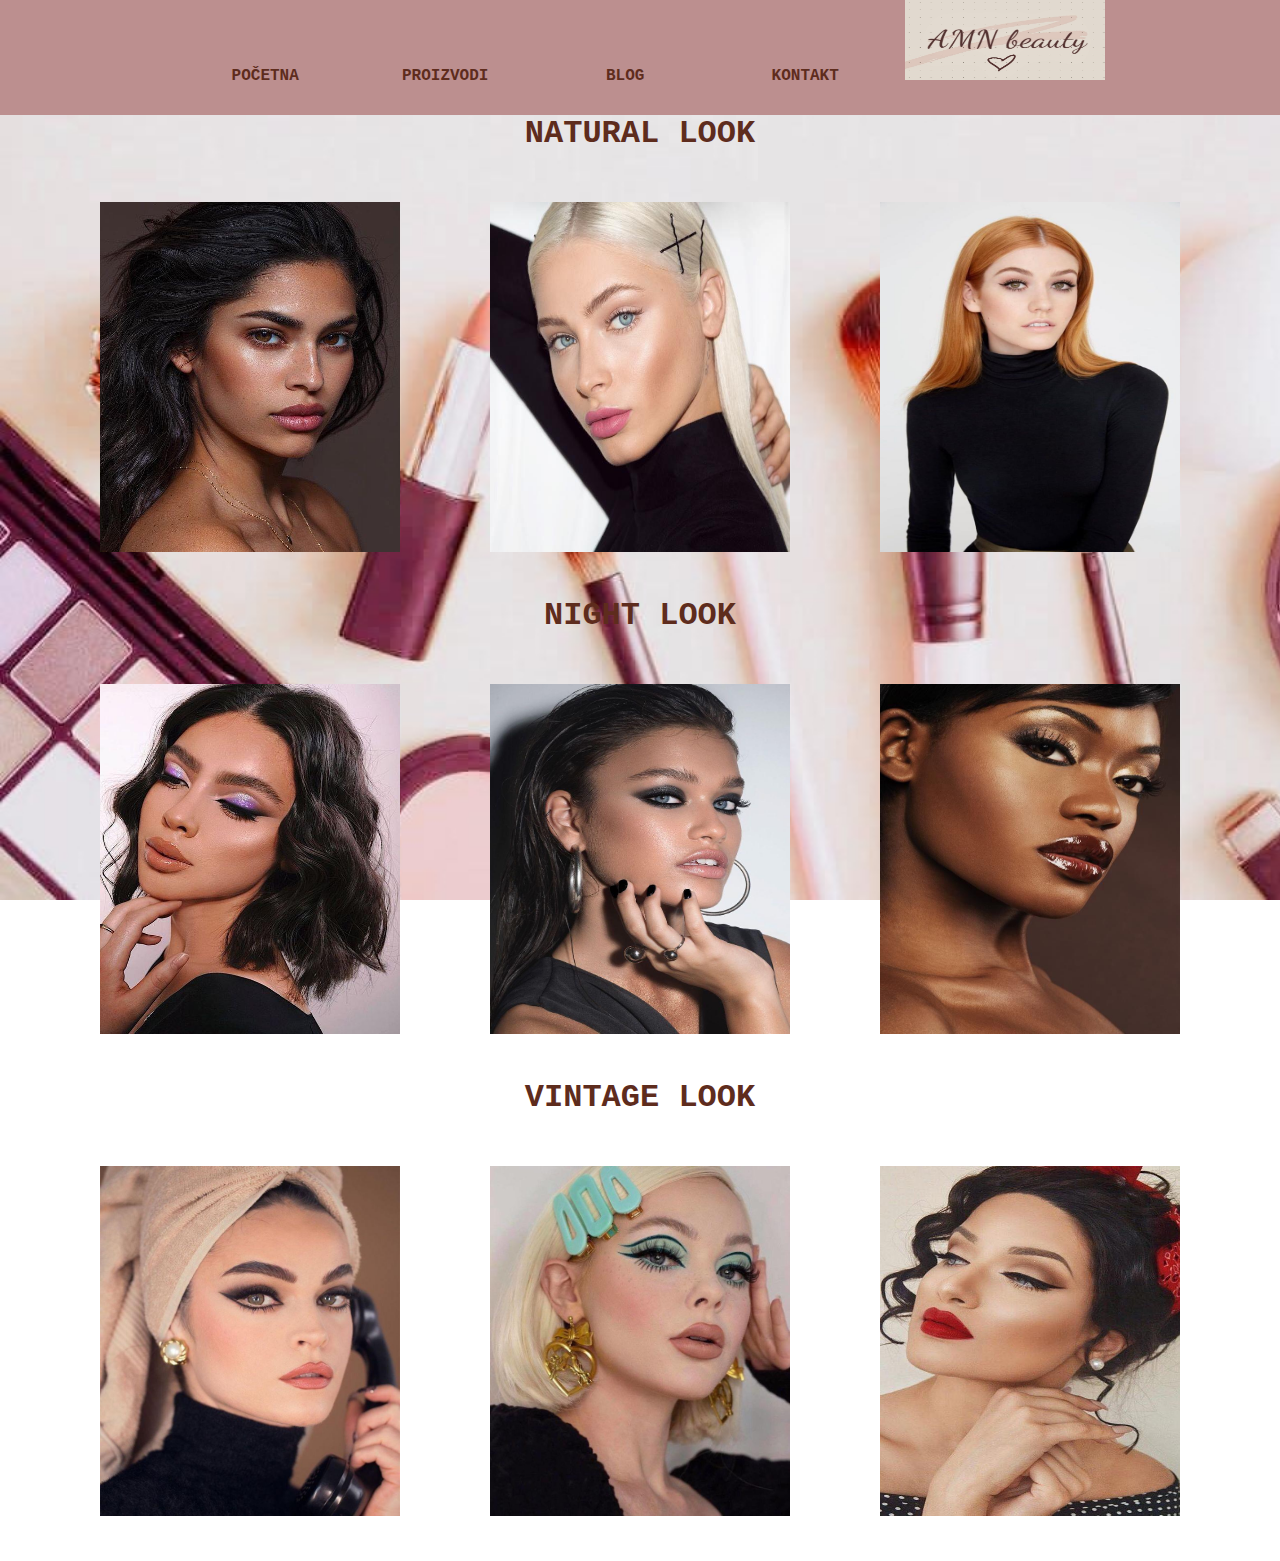
<file: AMNnovi/blog.html>
<!DOCTYPE html>
<html lang="en">
<head>
    <meta charset="UTF-8">
    <meta name="viewport" content="width=device-width, initial-scale=1.0">
    <title>Blog</title>
    <link rel="stylesheet" type="text/css" href="style.css">
    <link rel="stylesheet" type="text/css" href="styleblog.css">
    <link rel="shortcut icon" type="image/x-icon" href="slike/icon.jpeg">

    <link rel="stylesheet" href="css/jquery.fancybox.min.css">
    <script src="https://code.jquery.com/jquery-3.5.1.min.js"></script>
    
</head>
<body>

    <script src="script/jquery.fancybox.min.js"></script>

    <div class="meni">
        <ul>
            <li ><a href="index.html">Početna</a></li>
            <li> <a href="proizvodi.html"> Proizvodi</a>
            <div class="podmeni">
                <ul>
                   <a href="proizvodi.html#licee"> <li>Lice</li></a>
                  <a href="proizvodi.html#ocii"> <li>Oči</li></a>
                  <a href="proizvodi.html#usnee">  <li>Usne</li></a>
                    
                </ul>
    
            </div></li>
            <li><a href="blog.html">Blog</a></li>
            <li><a href="kontakt.html">Kontakt</a></li>
            
        </ul>
        <img src="slike/logo.jpeg">
    </div>
    
    <h1 class="naslovi"> Natural look</h1>
    <div id="natural">
        <a data-fancybox="gallery" href="slike/slika1.jpeg"><img src="slike/slika1.jpeg" height="350" width="300"></a>
        <a data-fancybox="gallery" href="slike/slika2.jpeg"><img src="slike/slika2.jpeg" height="350" width="300"></a>
        <a data-fancybox="gallery" href="slike/slika3.jpeg"><img src="slike/slika3.jpeg" height="350" width="300"></a>
        
    
    </div> 
    
    <h1 class="naslovi">Night look</h1>
    <div id="night">
        <a data-fancybox="gallery" href="slike/slika4.jpeg"><img src="slike/slika4.jpeg" height="350" width="300"></a>
        <a data-fancybox="gallery" href="slike/slika5.jpeg"><img src="slike/slika5.jpeg" height="350" width="300"></a>
        <a data-fancybox="gallery" href="slike/slika6.jpeg"><img src="slike/slika6.jpeg" height="350" width="300"></a>
        
        
    </div>

    <h1 class="naslovi">Vintage look</h1>
    <div id="vintage">
        <a data-fancybox="gallery" href="slike/slika7.jpeg"><img src="slike/slika7.jpeg" height="350" width="300"></a>
        <a data-fancybox="gallery" href="slike/slika8.jpeg"><img src="slike/slika8.jpeg" height="350" width="300"></a>
        <a data-fancybox="gallery" href="slike/slika9.jpeg"><img src="slike/slika9.jpeg" height="350" width="300"></a>
        
  
    </div>

</body>
</html>
</file>
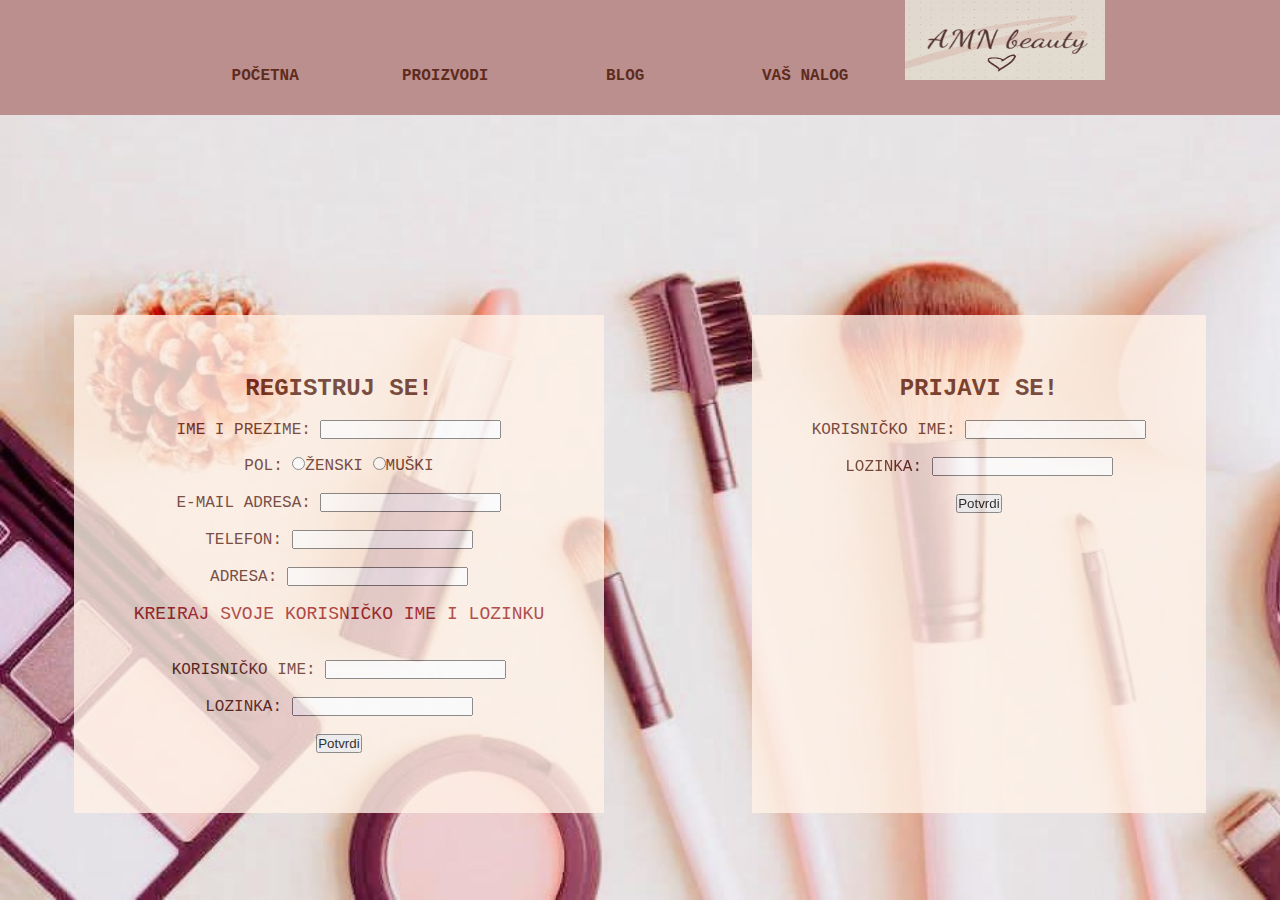
<file: AMNnovi/kontakt.html>
<!DOCTYPE html>
<html lang="en">
<head>
    <meta charset="UTF-8">
    <meta name="viewport" content="width=device-width, initial-scale=1.0">
    <title>Vaš nalog</title>
    <script type="text/javascript" src="script/script.js"></script>
    <link rel="stylesheet" type="text/css" href="style.css">
    <link rel="stylesheet" type="text/css" href="kontakt.css">
    <link rel="shortcut icon" type="image/x-icon" href="slike/icon.jpeg">
</head>
<body>
    <div class="meni">
        <ul>
            
            <li ><a href="index.html">Početna</a></li>
        <li> <a href="proizvodi.html"> Proizvodi</a>
        <div class="podmeni">
            <ul>
               <a href="proizvodi.html#licee"> <li>Lice</li></a>
              <a href="proizvodi.html#ocii"> <li>Oči</li></a>
              <a href="proizvodi.html#usnee">  <li>Usne</li></a>
                
            </ul>

        </div></li>
        <li><a href="blog.html">Blog</a></li>
        <li><a href="kontakt.html">Vaš nalog</a></li>
            
        </ul>
        <img src="slike/logo.jpeg">
    </div>
    <div id="divovi">
    <div id="prviDiv">
        <h2 onmouseover="scaleUp(this,'30px')" onmouseout="scaleUp(this,'20px')">Registruj se!</h2><br>
        <form  onsubmit="return prozor1();">
            <label for="imePrezime">Ime i prezime: </label>
            <input type="text" id="imePrezime" required onfocus="handleOnFocus(this);"><br><br>

            <label>Pol: </label>
            <input type="radio" name="radio1">Ženski
            <input type="radio" name="radio1">Muški <br><br>

            <label for="email">E-mail adresa: </label>
            <input type="email" id="email" required onfocus="handleOnFocus(this);"><br><br>

            <label for="telefon">Telefon: </label>
            <input type="text" id="telefon" onfocus="handleOnFocus(this);"><br><br>
            
            <label for="adresa">Adresa: </label>
            <input type="text" id="adresa" onfocus="handleOnFocus(this);"><br><br>

            <p>Kreiraj svoje korisničko ime i lozinku</p><br><br>

            <label for="username">Korisničko ime: </label>
            <input type="text" id="username1" required onfocus="handleOnFocus(this);"><br><br>

            <label for="password">Lozinka: </label>
            <input type="password" id="password1" required onfocus="handleOnFocus(this);"><br><br>

            <input type="submit" value="Potvrdi" >



        </form>
    </div>
    
    <div id="drugiDiv">
        <h2 onmouseover="scaleUp(this,'30px')" onmouseout="scaleUp(this,'20px')">Prijavi se!</h2><br>
        <form onsubmit=" return prozor2();">
            <label for="username">Korisničko ime: </label>
            <input type="text" id="username2" required onfocus="handleOnFocus(this);"><br><br>

            <label for="password">Lozinka: </label>
            <input type="password" id="password2" required onfocus="handleOnFocus(this);"><br><br>

            <input type="submit" value="Potvrdi" >

        </form>
    </div>
</div>
</body>
</html>
</file>
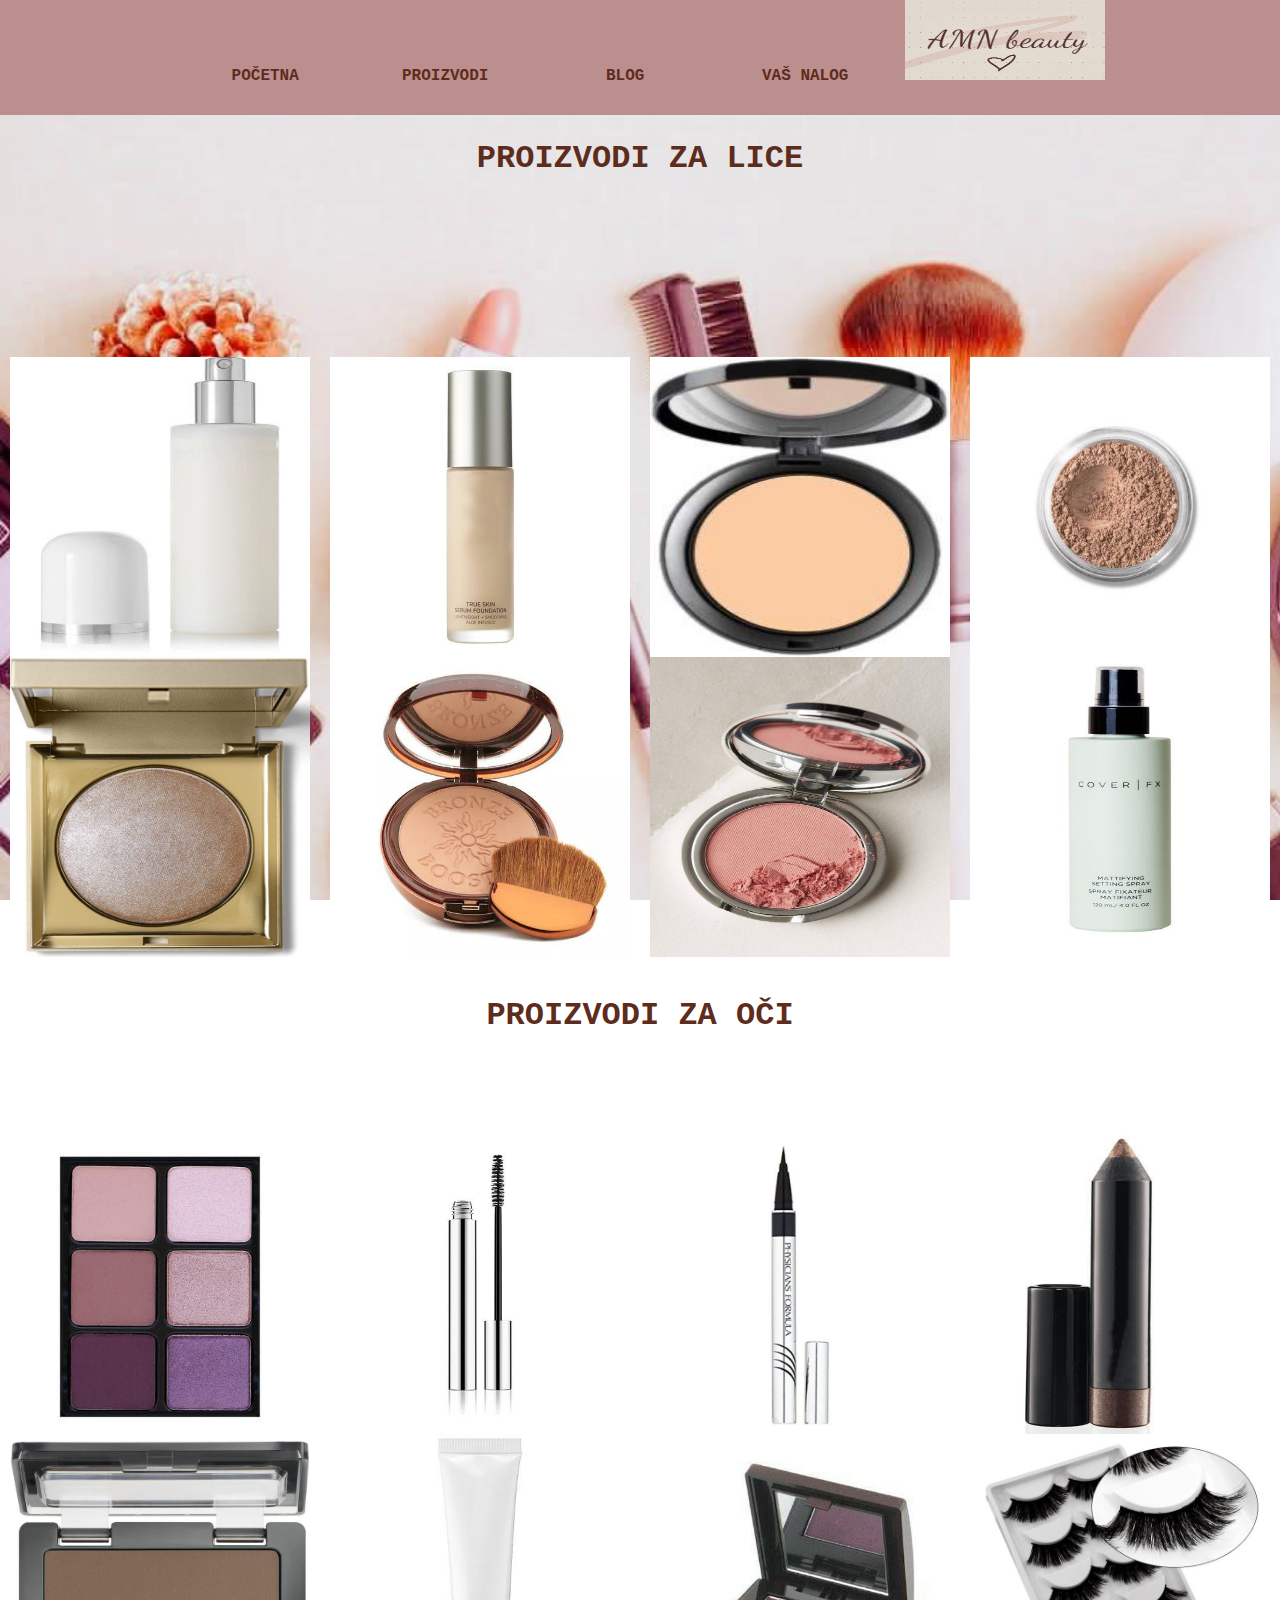
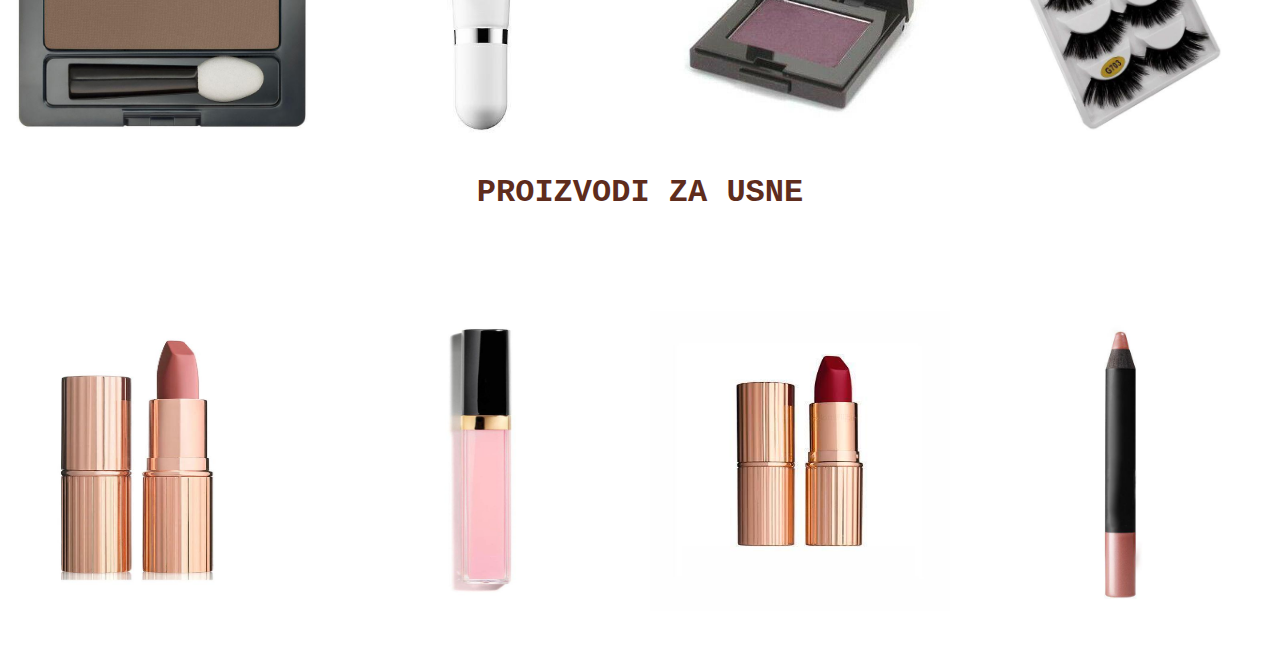
<file: AMNnovi/proizvodi.html>
<!DOCTYPE html>
<html lang="en">
<head>
    <meta charset="UTF-8">
    <meta name="viewport" content="width=device-width, initial-scale=1.0">
    <title>Proizvodi</title>
    <link rel="stylesheet" type="text/css" href="style.css">
    <link rel="stylesheet" type="text/css" href="styleproizvodi.css">
    <link rel="shortcut icon" type="image/x-icon" href="slike/icon.jpeg">
</head>
<body>
    <div class="meni">
      <ul>
        
        <li ><a href="index.html">Početna</a></li>
        <li> <a href="proizvodi.html"> Proizvodi</a>
        <div class="podmeni">
            <ul>
               <a href="proizvodi.html#licee"> <li>Lice</li></a>
              <a href="proizvodi.html#ocii"> <li>Oči</li></a>
              <a href="proizvodi.html#usnee">  <li>Usne</li></a>
                
            </ul>

        </div></li>
        <li><a href="blog.html">Blog</a></li>
        <li><a href="kontakt.html">Vaš nalog</a></li>
        
      </ul>
      <img src="slike/logo.jpeg">
    </div>


  

  <h1 id="licee">Proizvodi za lice</h1>
  <div id="lice">
            <div class="image">
              <img class="image__img" src="slike/prajmerlice.jpeg">
              <div class="image__overlay image__overlay--primary">
                <div class="image__title">prajmer za lice</div>
              </div>
            </div>
            
            <div class="image">
              <img class="image__img" src="slike/tecnipuder.jpeg">
              <div class="image__overlay image__overlay--primary">
                <div class="image__title">tecni puder</div>
              </div>
            </div>
          
            <div class="image">
              <img class="image__img" src="slike/kompaktnipuder.jpeg">
              <div class="image__overlay image__overlay--primary">
                <div class="image__title">kompaktni puder</div>
              </div>
            </div>
          
            <div class="image">
              <img class="image__img" src="slike/puderuprahu.jpeg">
              <div class="image__overlay image__overlay--primary">
                <div class="image__title">puder u prahu</div>
              </div>
            </div>
          
            <div class="image">
              <img class="image__img" src="slike/hajlajter.jpeg">
              <div class="image__overlay image__overlay--primary">
                <div class="image__title">hajlajter</div>
              </div>
            </div>
          
            <div class="image">
              <img class="image__img" src="slike/bronzer.jpeg">
              <div class="image__overlay image__overlay--primary">
                <div class="image__title">bronzer</div>
              </div>
            </div>
          
            <div class="image">
              <img class="image__img" src="slike/rumenilo.jpeg">
              <div class="image__overlay image__overlay--primary">
                <div class="image__title">rumenilo</div>
              </div>
            </div>
          
            <div class="image">
              <img class="image__img" src="slike/setingsprej.jpeg">
              <div class="image__overlay image__overlay--primary">
                <div class="image__title">seting sprej</div>
              </div>
            </div>

      
</div> 
<h1 id="ocii">Proizvodi za oči</h1>
<div id="oci">
            <div class="image">
              <img class="image__img" src="slike/paleta.jpeg">
              <div class="image__overlay image__overlay--primary">
                <div class="image__title">paleta senki</div>
              </div>
             </div>
  
            <div class="image">
              <img class="image__img" src="slike/maskara.jpeg">
              <div class="image__overlay image__overlay--primary">
                <div class="image__title">maskara</div>
              </div>
            </div>

            <div class="image">
              <img class="image__img" src="slike/ajlajner.jpeg">
              <div class="image__overlay image__overlay--primary">
                <div class="image__title">ajlajner</div>
              </div>
            </div>

            <div class="image">
              <img class="image__img" src="slike/olovkazaoci.jpeg">
              <div class="image__overlay image__overlay--primary">
                <div class="image__title">olovka za oci</div>
              </div>
            </div>

            <div class="image">
              <img class="image__img" src="slike/obrve.jpeg">
              <div class="image__overlay image__overlay--primary">
                <div class="image__title">obrve</div>
              </div>
            </div>

            <div class="image">
              <img class="image__img" src="slike/prajmeroci.jpeg">
              <div class="image__overlay image__overlay--primary">
                <div class="image__title">prajmer za oci</div>
              </div>
            </div>

            <div class="image">
              <img class="image__img" src="slike/senka.jpeg">
              <div class="image__overlay image__overlay--primary">
                <div class="image__title">senka</div>
              </div>
            </div>

            <div class="image">
              <img class="image__img" src="slike/trepavice.jpeg">
              <div class="image__overlay image__overlay--primary">
                <div class="image__title">vestacke trepavice</div>
              </div>
            </div>
  
        
</div>

<h1  id="usnee">Proizvodi za usne</h1>
<div id="usne">
          <div class="image">
            <img class="image__img" src="slike/karmin.jpeg">
            <div class="image__overlay image__overlay--primary">
              <div class="image__title">karmin</div>
            </div>
          </div>

          <div class="image">
            <img class="image__img" src="slike/sjaj.jpeg">
            <div class="image__overlay image__overlay--primary">
              <div class="image__title">sjaj</div>
            </div>
          </div>

          <div class="image">
            <img class="image__img" src="slike/matkarmin.jpeg">
            <div class="image__overlay image__overlay--primary">
              <div class="image__title">mat karmin</div>
            </div>
          </div>

          <div class="image">
            <img class="image__img" src="slike/olovkazausne.jpeg">
            <div class="image__overlay image__overlay--primary">
              <div class="image__title">olovka za usne</div>
            </div>
          </div>
       
  
</div>

</body>
</html>
</file>
<file: AMNnovi/style.css>
* {
    padding: 0;
    margin: 0;

}

body {

    background-image: url(slike/pravapozadina1.jpeg);
    background-size: cover;
    background-position: inherit;
    background-attachment: fixed;
    box-sizing: border-box;
    background-repeat: no-repeat;
    font-family: 'Courier New', Courier, monospace;
}

.meni {
    background-color: rosybrown;
    text-align: center;

    font-weight: bold;
    text-decoration-color: salmon;

}

.meni img {
    top: 0px;
    height: 80px;
    width: 200px;
    right: 0px;
    top: 5px;

    position: sticky;
    top: 0;
}

.meni ul {
    display: inline-flex;
    list-style: none;

}

.meni ul li {
    width: 120px;
    margin: 15px;
    padding: 15px;

}

.meni ul li:hover {
    background-color: rgb(192, 176, 153);
    border-radius: 1px;
    color: salmon;

}

.meni ul li a {
    text-transform: uppercase;
    text-decoration: none;
    color: rgb(94, 44, 29);
}

.podmeni {
    display: none;

}

.meni ul li:hover .podmeni {
    display: block;
    position: absolute;
    background: rgba(209, 129, 142, 0.603);
    margin-top: 15px;
    margin-left: -15px;
}

.meni ul li:hover .podmeni ul {
    display: block;
}

.sadrzaj {
    background-color: #fff2e6;
    width: 50%;
    padding: 90px;
    margin: 100px auto;
    margin-top: 200px;
    opacity: 0.5;


}

p {
    font-size: 15px;
    color: brown;
    text-align: center;
    font-size: large;
}

.container {
    display: flex;
    padding: 60px;
    background-color: rgba(209, 129, 142, 0.603);
    justify-content: space-between;
    background-attachment: fixed;
    font-family: Georgia, 'Times New Roman', Times, serif;
    color: rgb(92, 62, 29);
}

#wrapper {
    width: 1170px;
    margin: 0 auto;
    padding-left: 200px;
    padding-right: 200px;
    padding-bottom: 100px;
}
</file>
<file: AMNnovi/styleblog.css>
#natural {
    display: flex;
    flex-direction: row;
    flex-wrap: wrap;

    justify-content: space-between;
    margin-top: 50px;
    margin-bottom: 40px;
    align-content: stretch;

    margin-left: 100px;
    margin-right: 100px;
}

#night {
    display: flex;
    flex-direction: row;
    flex-wrap: wrap;

    justify-content: space-between;
    margin-top: 50px;
    margin-bottom: 40px;
    align-content: stretch;

    margin-left: 100px;
    margin-right: 100px;

}

#vintage {
    display: flex;
    flex-direction: row;
    flex-wrap: wrap;

    justify-content: space-between;
    margin-top: 50px;
    margin-bottom: 40px;
    align-content: stretch;

    margin-left: 100px;
    margin-right: 100px;
}

.naslovi {
    text-transform: uppercase;
    color: rgb(94, 44, 29);
    text-align: center;
}
</file>
<file: AMNnovi/kontakt.css>
#divovi {
    display: flex;
    flex-direction: row;
    flex-wrap: nowrap;
    justify-content: space-between;

    opacity: 0.8;
}

#prviDiv {
    text-transform: uppercase;
    color: rgb(94, 44, 29);
    text-align: center;
    background-color: #fff2e6;

    padding: 60px;
    margin: 20px auto;
    margin-top: 200px;

}

#drugiDiv {
    text-transform: uppercase;
    color: rgb(94, 44, 29);
    text-align: center;
    background-color: #fff2e6;

    padding: 60px;
    margin: 20px auto;
    margin-top: 200px;

}
</file>
<file: AMNnovi/styleproizvodi.css>
#lice {
    display: flex;
    flex-direction: row;
    flex-wrap: wrap;

    justify-content: space-between;

    margin-top: 180px;
    margin-bottom: 40px;
    align-content: stretch;

    margin-left: 10px;
    margin-right: 10px;

}

#oci {
    display: flex;
    flex-direction: row;
    flex-wrap: wrap;


    justify-content: space-between;
    margin-top: 100px;
    margin-bottom: 40px;
    align-content: stretch;

    margin-left: 10px;
    margin-right: 10px;

}

#usne {
    display: flex;
    flex-direction: row;
    flex-wrap: wrap;

    justify-content: space-between;
    margin-top: 100px;
    margin-bottom: 40px;
    align-content: stretch;

    margin-left: 10px;
    margin-right: 10px;
}

#licee {
    text-transform: uppercase;
    padding-top: 25px;
    color: rgb(94, 44, 29);
    text-align: center;
}

#ocii {
    text-transform: uppercase;
    color: rgb(94, 44, 29);
    text-align: center;
}

#usnee {
    text-transform: uppercase;
    color: rgb(94, 44, 29);
    text-align: center;
}

.image {
    position: relative;
    width: 300px;
    height: 300px;
}

.image__img {
    display: block;
    width: 300px;
    height: 300px;
}

.image__overlay {
    position: absolute;
    top: 0;
    left: 0;
    width: 300px;
    height: 300px;
    background: rgba(0, 0, 0, 0.6);
    color: #ffffff;
    font-family: 'Quicksand', sans-serif;
    display: flex;
    flex-direction: column;
    align-items: center;
    justify-content: center;
    opacity: 0;
    transition: opacity 0.25s;
}

.image__overlay--blur {
    backdrop-filter: blur(5px);

}

.image__overlay--primary {
    background: rosybrown;

}

.image__overlay>* {
    transform: translateY(20px);
    transition: transform 0.25s;
}

.image__overlay:hover {
    opacity: 1;
}

.image__overlay:hover>* {
    transform: translateY(0);
}

.image__title {
    font-size: 2em;
    font-weight: bold;
}
</file>
